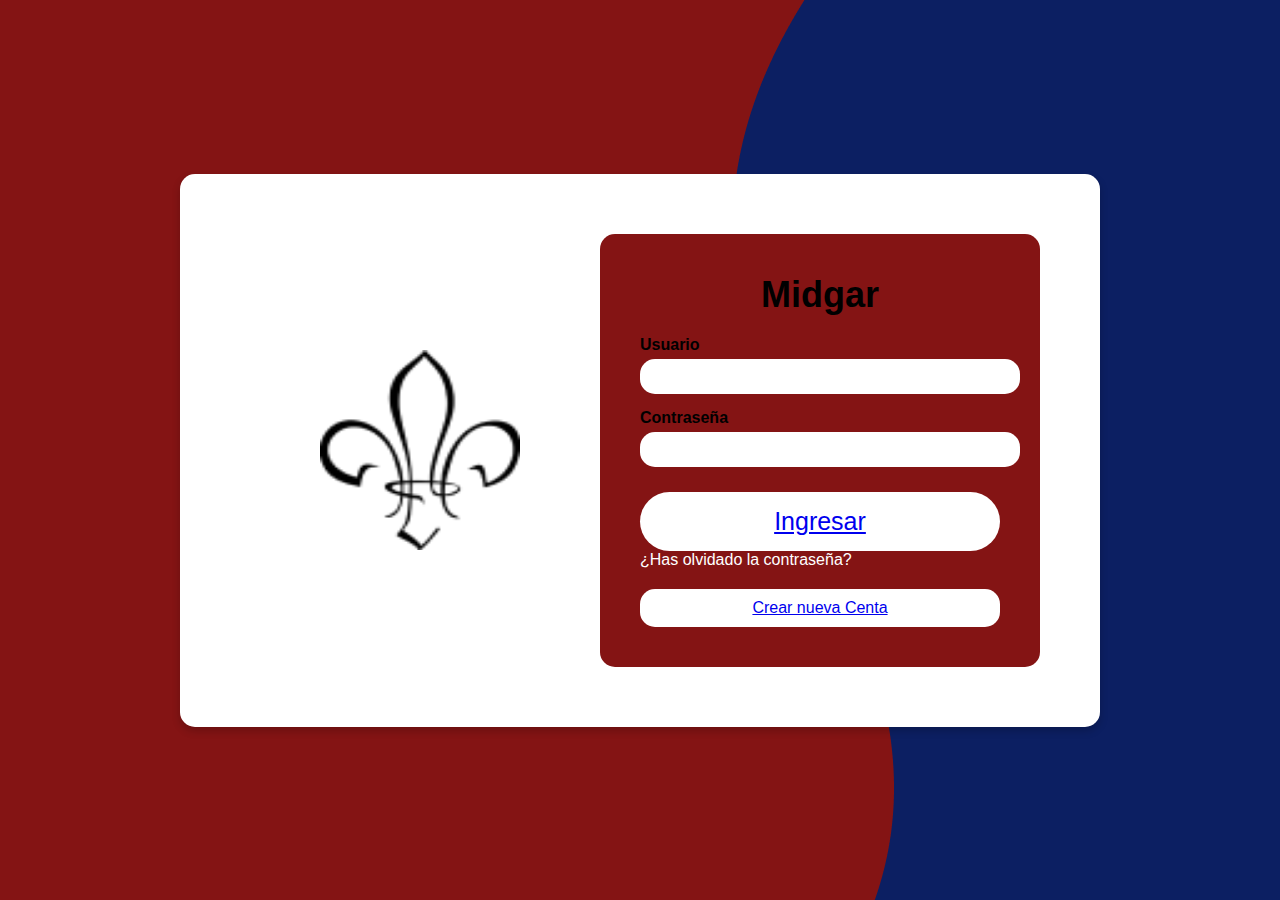
<file: index.html>
<!DOCTYPE html>
<html lang="es">
<head>
    <meta charset="UTF-8">
    <meta name="viewport" content="width=device-width, initial-scale=1.0">
    <title>Midgar - Iniciar Sesión</title>
    <link rel="stylesheet" href="/Style/inicioSecion.css">
</head>
<body>
    <div class="login-container">
        <div class="logo-container">
            <img src="/Imagenes/flor scout 1.png" alt="Scout Logo" class="logo">
        </div>
        
        <div class="login-form-container">
            <h1 class="form-title">Midgar</h1>
            <form>
                <div class="input-group">
                    <label for="username">Usuario</label>
                    <input type="text" id="username" name="username" required>
                </div>

                <div class="input-group">
                    <label for="password">Contraseña</label>
                    <input type="password" id="password" name="password" required>
                </div>

                <button   type="submit" class="login-button"><a href="/InicioAdm.html">Ingresar</a></button>
                <a href="./CambioContrasena.html" class="forgot-password">¿Has olvidado la contraseña?</a>
                <button  href="./Registro.html" class="create-account-button "><a href="./Registro.html">Crear nueva Centa</a></button>
            </form>
        </div>
    </div>
</body>
</html>
</file>
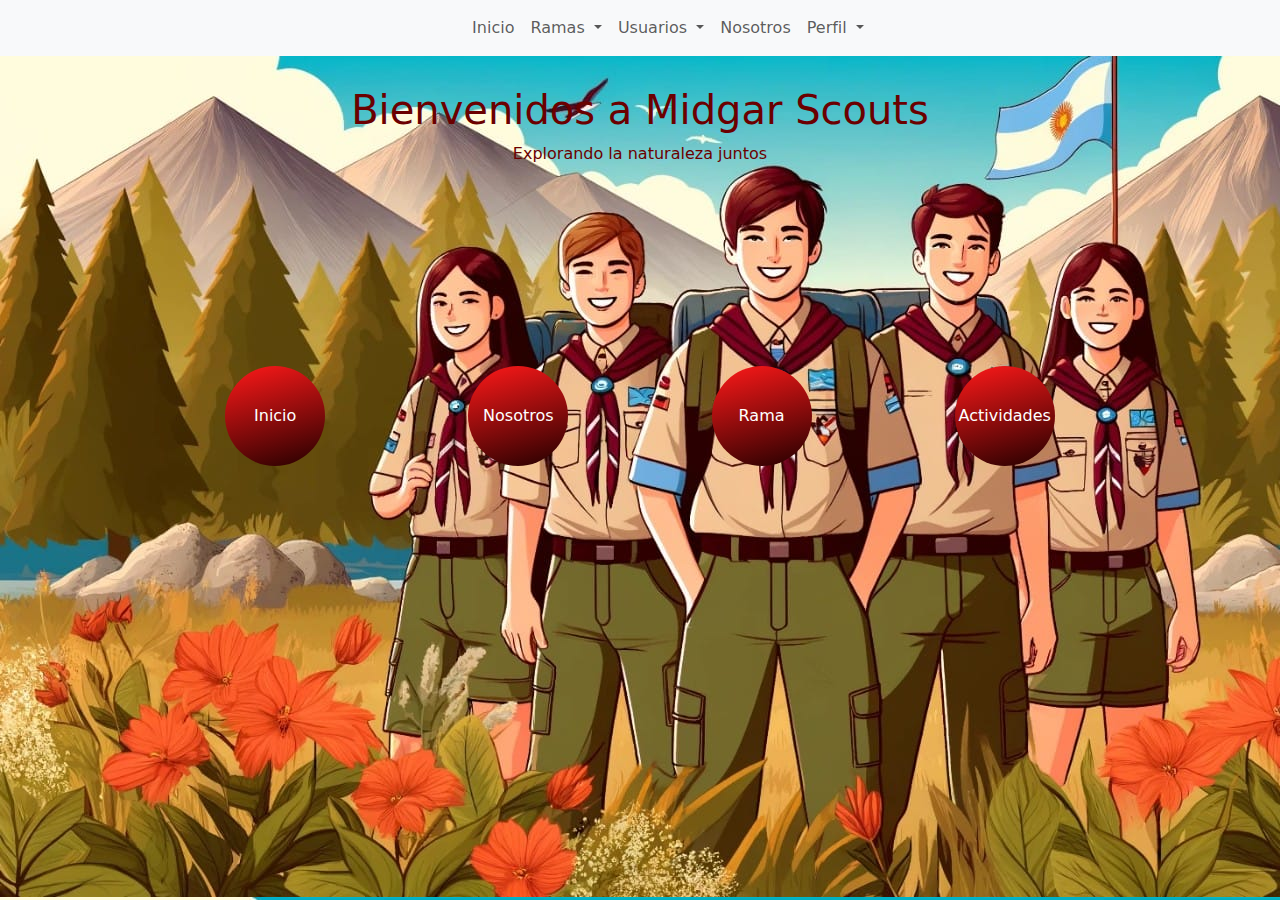
<file: 2.html>
<!DOCTYPE html>
<html lang="es">
<head>
    <meta charset="UTF-8">
    <meta name="viewport" content="width=device-width, initial-scale=1.0">
    <title>Midgar - Iniciar Sesión</title>
    <link rel="stylesheet" href="./Style/2.css">
    <link href="https://cdn.jsdelivr.net/npm/bootstrap@5.3.3/dist/css/bootstrap.min.css" rel="stylesheet" integrity="sha384-QWTKZyjpPEjISv5WaRU9OFeRpok6YctnYmDr5pNlyT2bRjXh0JMhjY6hW+ALEwIH" crossorigin="anonymous">
</head>
<body>


    <header>
        <nav class="navbar navbar-expand-lg navbar-light bg-light">
            <div class="container-fluid">
                <a class="navbar-brand" href=""></a>
                
                <button class="navbar-toggler" type="button" data-bs-toggle="collapse" data-bs-target="#navbarNavDropdown" aria-controls="navbarNavDropdown" aria-expanded="false" aria-label="Toggle navigation">
                    <span class="navbar-toggler-icon"></span>
                </button>
                <div class="collapse navbar-collapse justify-content-center" id="navbarNavDropdown">
                    <ul class="navbar-nav">
                        <li class="nav-item">
                            <a class="nav-link" href="#Inicio">Inicio</a>
                        </li>
                        <li class="nav-item dropdown">
                            <a class="nav-link dropdown-toggle" href="#" id="navbarDropdownRamas" role="button" data-bs-toggle="dropdown" aria-expanded="false">
                                Ramas
                            </a>
                            <ul class="dropdown-menu" aria-labelledby="navbarDropdownRamas">
                                <li><a class="dropdown-item" href="#">Manada</a></li>
                                <li><a class="dropdown-item" href="#">Unidad</a></li>
                                <li><a class="dropdown-item" href="#">Caminantes</a></li>
                                <li><a class="dropdown-item" href="#">Rovers</a></li>
                            </ul>
                        </li>
                        <li class="nav-item dropdown">
                            <a class="nav-link dropdown-toggle" href="#" id="navbarDropdownUsuarios" role="button" data-bs-toggle="dropdown" aria-expanded="false">
                                Usuarios
                            </a>
                            <ul class="dropdown-menu" aria-labelledby="navbarDropdownUsuarios">
                                <li><a class="dropdown-item" href="#">Ingresar</a></li>
                                <li><a class="dropdown-item" href="#">Buscar</a></li>
                                <li><a class="dropdown-item" href="#">Actualizar</a></li>
                                
                            </ul>
                        </li>
                        <li class="nav-item">
                            <a class="nav-link" href="#Documentacion">Nosotros</a>
                        </li>
                        <li class="nav-item dropdown">
                            <a class="nav-link dropdown-toggle" href="#" id="navbarDropdownPerfilLink" role="button" data-bs-toggle="dropdown" aria-expanded="false">
                                Perfil
                            </a>
                            <ul class="dropdown-menu" aria-labelledby="navbarDropdownPerfilLink">
                                <li><a class="dropdown-item" href="#">Mi Perfil</a></li>
                                <li><a class="dropdown-item" href="#">Documentos</a></li>
                                <li><a class="dropdown-item" href="#">Pagos</a></li>
                                <li><a class="dropdown-item" href="#">Aspecto</a></li>
                            </ul>
                        </li>
                    </ul>
                </div>
                <img src="./Imagenes/flor scout 1.png" alt="Logo" class="logo">
            </div>
        </nav>
    </header>
    
    <div class="content">
        <h1>Bienvenidos a Midgar Scouts</h1>
        <p>Explorando la naturaleza juntos</p>

        <div class="container">
            <div class="button">Inicio</div>
            <div class="button">Nosotros</div>
            <div class="button">Rama</div>
            <div class="button">Actividades</div>
        </div>
    </div>

    <script src="https://cdn.jsdelivr.net/npm/bootstrap@5.3.3/dist/js/bootstrap.bundle.min.js" integrity="sha384-YvpcrYf0tY3lHB60NNkmXc5s9fDVZLESaAA55NDzOxhy9GkcIdslK1eN7N6jIeHz" crossorigin="anonymous"></script>
</body>
</html>
</file>
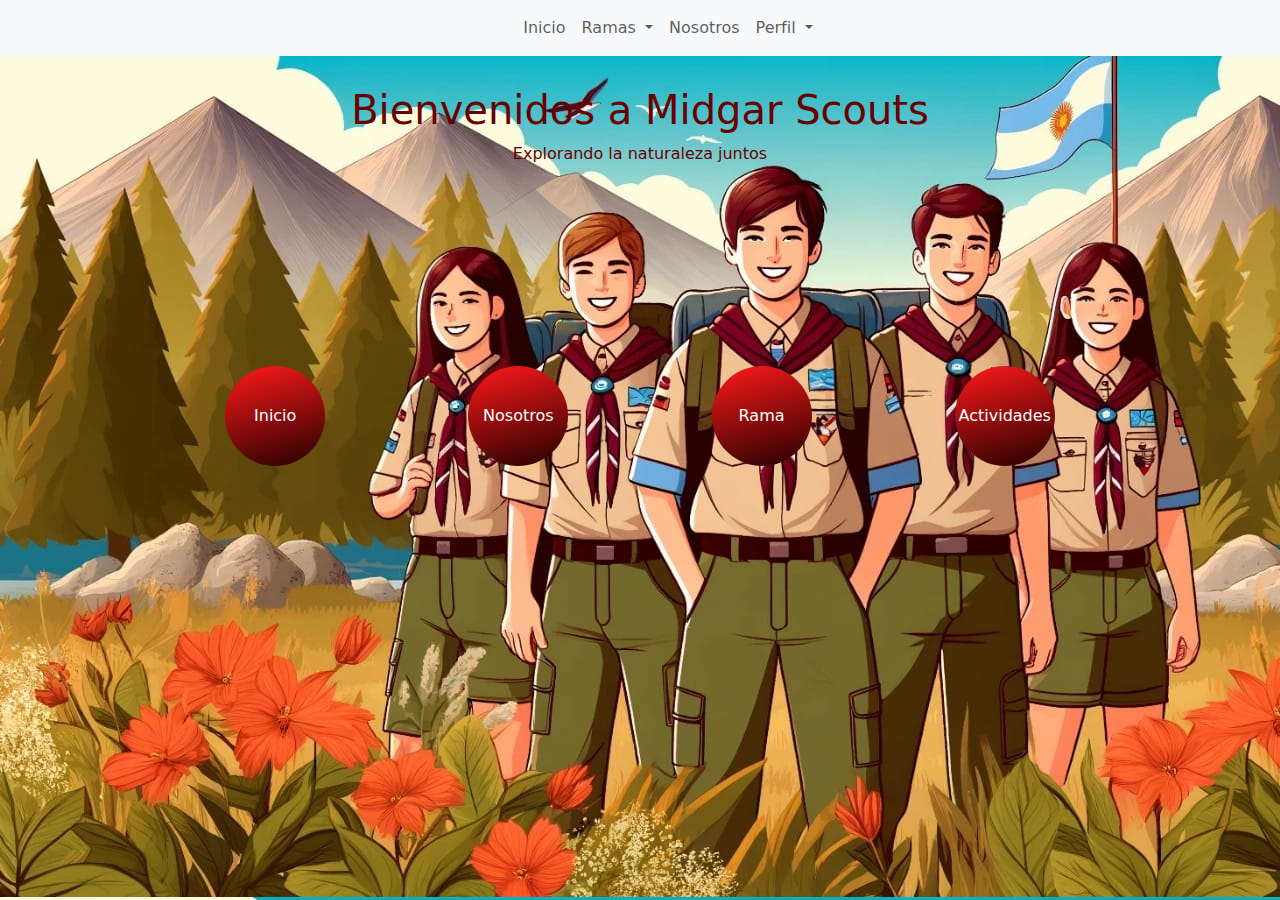
<file: 3.html>
<!DOCTYPE html>
<html lang="es">
<head>
    <meta charset="UTF-8">
    <meta name="viewport" content="width=device-width, initial-scale=1.0">
    <title>Midgar - Iniciar Sesión</title>
    <link rel="stylesheet" href="/Style/3.css">
    <link href="https://cdn.jsdelivr.net/npm/bootstrap@5.3.3/dist/css/bootstrap.min.css" rel="stylesheet" integrity="sha384-QWTKZyjpPEjISv5WaRU9OFeRpok6YctnYmDr5pNlyT2bRjXh0JMhjY6hW+ALEwIH" crossorigin="anonymous">
</head>
<body>


    <header>
        <nav class="navbar navbar-expand-lg navbar-light bg-light">
            <div class="container-fluid">
                <a class="navbar-brand" href=""></a>
                
                <button class="navbar-toggler" type="button" data-bs-toggle="collapse" data-bs-target="#navbarNavDropdown" aria-controls="navbarNavDropdown" aria-expanded="false" aria-label="Toggle navigation">
                    <span class="navbar-toggler-icon"></span>
                </button>
                <div class="collapse navbar-collapse justify-content-center" id="navbarNavDropdown">
                    <ul class="navbar-nav">
                        <li class="nav-item">
                            <a class="nav-link" href="#Inicio">Inicio</a>
                        </li>
                        <li class="nav-item dropdown">
                            <a class="nav-link dropdown-toggle" href="#" id="navbarDropdownRamas" role="button" data-bs-toggle="dropdown" aria-expanded="false">
                                Ramas
                            </a>
                            <ul class="dropdown-menu" aria-labelledby="navbarDropdownRamas">
                                <li><a class="dropdown-item" href="#">Manada</a></li>
                                <li><a class="dropdown-item" href="#">Unidad</a></li>
                                <li><a class="dropdown-item" href="#">Caminantes</a></li>
                                <li><a class="dropdown-item" href="#">Rovers</a></li>
                            </ul>
                        </li>
                        
                        <li class="nav-item">
                            <a class="nav-link" href="#Documentacion">Nosotros</a>
                        </li>
                        <li class="nav-item dropdown">
                            <a class="nav-link dropdown-toggle" href="#" id="navbarDropdownPerfilLink" role="button" data-bs-toggle="dropdown" aria-expanded="false">
                                Perfil
                            </a>
                            <ul class="dropdown-menu" aria-labelledby="navbarDropdownPerfilLink">
                                <li><a class="dropdown-item" href="#">Mi Perfil</a></li>
                                <li><a class="dropdown-item" href="#">Documentos</a></li>
                                <li><a class="dropdown-item" href="#">Pagos</a></li>
                                <li><a class="dropdown-item" href="#">Aspecto</a></li>
                            </ul>
                        </li>
                    </ul>
                </div>
                <img src="./Imagenes/flor scout 1.png" alt="Logo" class="logo">
            </div>
        </nav>
    </header>
    
    <div class="content">
        <h1>Bienvenidos a Midgar Scouts</h1>
        <p>Explorando la naturaleza juntos</p>

        <div class="container">
            <div class="button">Inicio</div>
            <div class="button">Nosotros</div>
            <div class="button">Rama</div>
            <div class="button">Actividades</div>
        </div>
    </div>

    <script src="https://cdn.jsdelivr.net/npm/bootstrap@5.3.3/dist/js/bootstrap.bundle.min.js" integrity="sha384-YvpcrYf0tY3lHB60NNkmXc5s9fDVZLESaAA55NDzOxhy9GkcIdslK1eN7N6jIeHz" crossorigin="anonymous"></script>
</body>
</html>
</file>
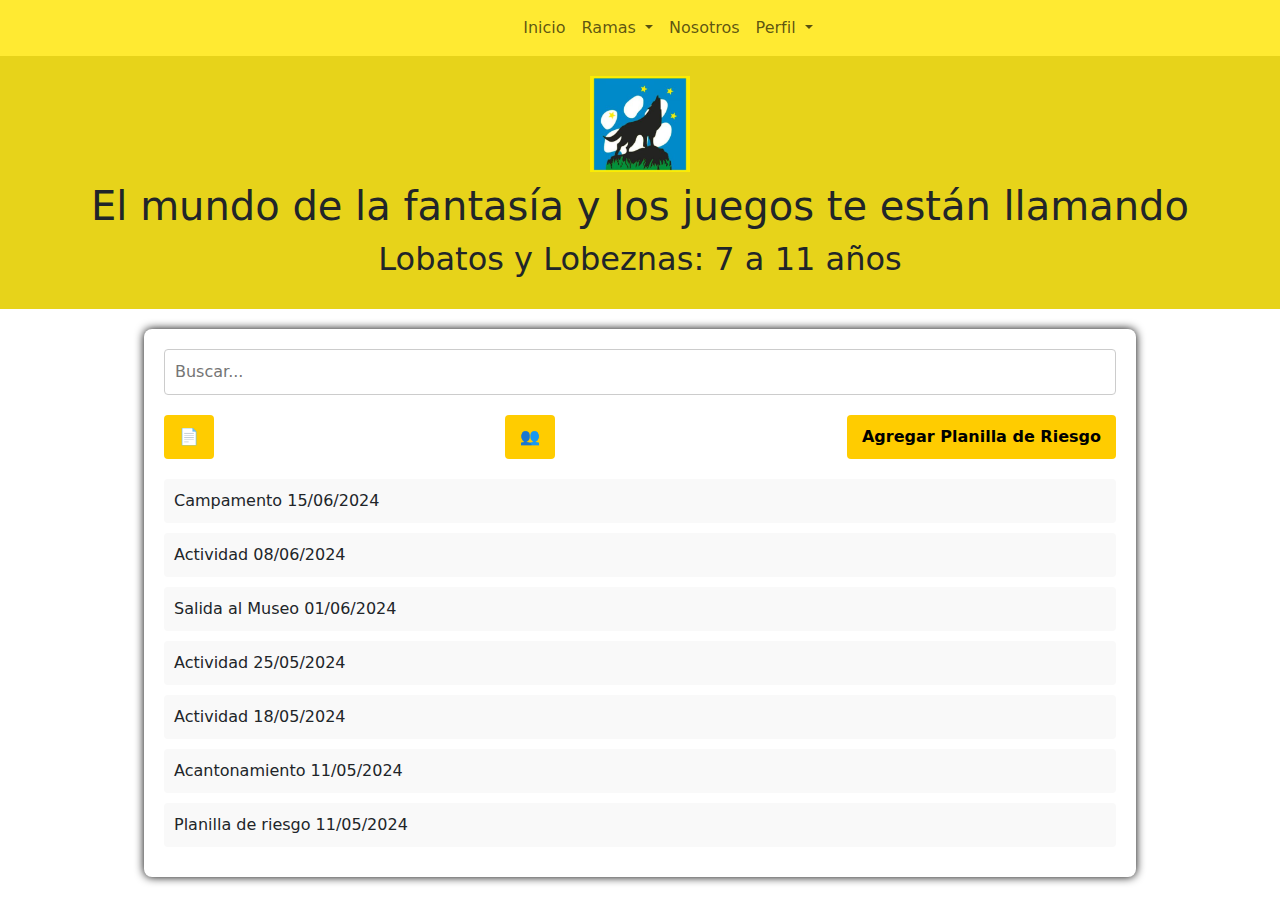
<file: borrador.html>
<!DOCTYPE html>
<html lang="es">
<head>
    <meta charset="UTF-8">
    <meta name="viewport" content="width=device-width, initial-scale=1.0">
    <title>Rama Lobatos y Lobeznas</title>
    <link rel="stylesheet" href="/borrador.css">
    <link href="https://cdn.jsdelivr.net/npm/bootstrap@5.3.3/dist/css/bootstrap.min.css" rel="stylesheet" integrity="sha384-QWTKZyjpPEjISv5WaRU9OFeRpok6YctnYmDr5pNlyT2bRjXh0JMhjY6hW+ALEwIH" crossorigin="anonymous">
</head>

<body>

    
    <header>
        <nav class="navbar navbar-expand-lg ">
            <div class="container-fluid">
                <a class="navbar-brand" href=""></a>
                
                <button class="navbar-toggler" type="button" data-bs-toggle="collapse" data-bs-target="#navbarNavDropdown" aria-controls="navbarNavDropdown" aria-expanded="false" aria-label="Toggle navigation">
                    <span class="navbar-toggler-icon"></span>
                </button>
                <div class="collapse navbar-collapse justify-content-center" id="navbarNavDropdown">
                    <ul class="navbar-nav">
                        <li class="nav-item">
                            <a class="nav-link" href="./InicioAdm.html">Inicio</a>
                        </li>
                        <li class="nav-item dropdown">
                            <a class="nav-link dropdown-toggle" href="#" id="navbarDropdownRamas" role="button" data-bs-toggle="dropdown" aria-expanded="false">
                                Ramas
                            </a>
                            <ul class="dropdown-menu" aria-labelledby="navbarDropdownRamas">
                                <li><a class="dropdown-item" href="#">Manada</a></li>
                                <li><a class="dropdown-item" href="#">Unidad</a></li>
                                <li><a class="dropdown-item" href="#">Caminantes</a></li>
                                <li><a class="dropdown-item" href="#">Rovers</a></li>
                            </ul>
                        </li>
                       
                        <li class="nav-item">
                            <a class="nav-link" href="#Documentacion">Nosotros</a>
                        </li>
                        <li class="nav-item dropdown">
                            <a class="nav-link dropdown-toggle" href="#" id="navbarDropdownPerfilLink" role="button" data-bs-toggle="dropdown" aria-expanded="false">
                                Perfil
                            </a>
                            <ul class="dropdown-menu" aria-labelledby="navbarDropdownPerfilLink">
                                <li><a class="dropdown-item" href="#">Mi Perfil</a></li>
                                <li><a class="dropdown-item" href="#">Documentos</a></li>
                                <li><a class="dropdown-item" href="#">Pagos</a></li>
                                <li><a class="dropdown-item" href="#">Aspecto</a></li>
                            </ul>
                        </li>
                    </ul>
                </div>
                <img src="./Imagenes/flor scout 1.png" alt="Logo" class="logo">
            </div>
        </nav>
    </header>



    <main>
        <section class="banner">
            <img src="/Imagenes/Manada.png" alt="Logo Lobatos y Lobeznas">
            <h1>El mundo de la fantasía y los juegos te están llamando</h1>
            <h2>Lobatos y Lobeznas: 7 a 11 años</h2>
        </section>
        <section class="content">
            <div class="activities">
                <input type="text" placeholder="Buscar...">
                <div class="buttons">
                    <button>📄</button>
                    <button>👥</button>
                    <button>Agregar Planilla de Riesgo</button>
                </div>
                <ul>
                    <li>Campamento 15/06/2024</li>
                    <li>Actividad 08/06/2024</li>
                    <li>Salida al Museo 01/06/2024</li>
                    <li>Actividad 25/05/2024</li>
                    <li>Actividad 18/05/2024</li>
                    <li>Acantonamiento 11/05/2024</li>
                    <li>Planilla de riesgo 11/05/2024</li>
                </ul>
            </div>
            
        </section>
    </main>
</body>
</html>
</file>
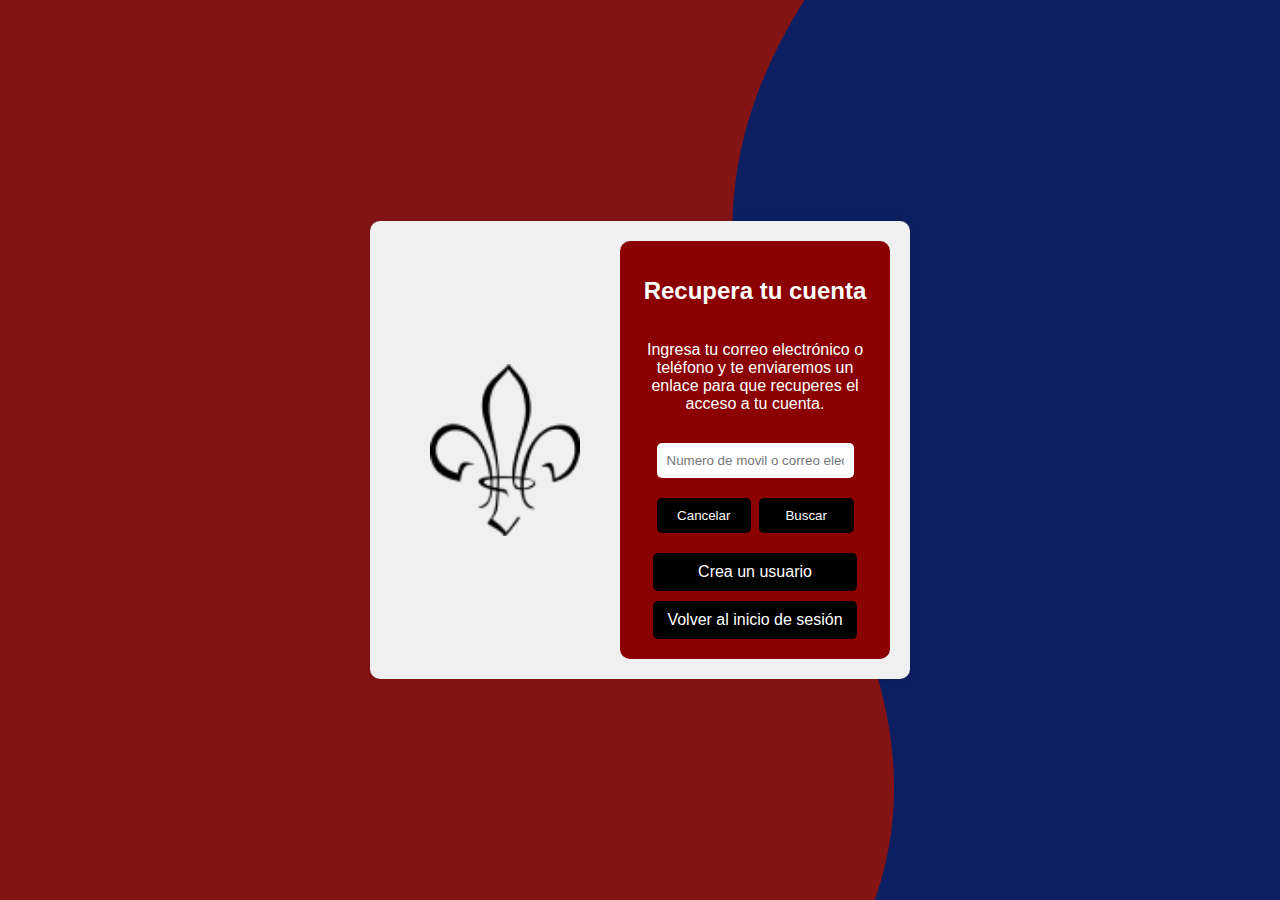
<file: CambioContrasena.html>
<!DOCTYPE html>
<html lang="es">
<head>
    <meta charset="UTF-8">
    <meta name="viewport" content="width=device-width, initial-scale=1.0">
    <title>Recupera tu cuenta</title>
    <link rel="stylesheet" href="/Style/CambioContrasena.css">
</head>
<body>
    <div class="container">
        <div class="logo-container">
            <img src="/Imagenes/flor scout 1.png" alt="Logo Scout" class="logo">
        </div>
        <div class="form-container">
            <h1>Recupera tu cuenta</h1>
            <p>Ingresa tu correo electrónico o teléfono y te enviaremos un enlace para que recuperes el acceso a tu cuenta.</p>
            <form>
                <input type="text" placeholder="Numero de movil o correo electrónico" required>
                <div class="button-group">
                    <button type="button" class="cancel-button">Cancelar</button>
                    <button type="submit" class="search-button">Buscar</button>
                </div>
            </form>
            <a href="./Registro.html" class="create-user-link">Crea un usuario</a>
            <a href="./index.html" class="back-link">Volver al inicio de sesión</a>
        </div>
    </div>
</body>
</html>
</file>
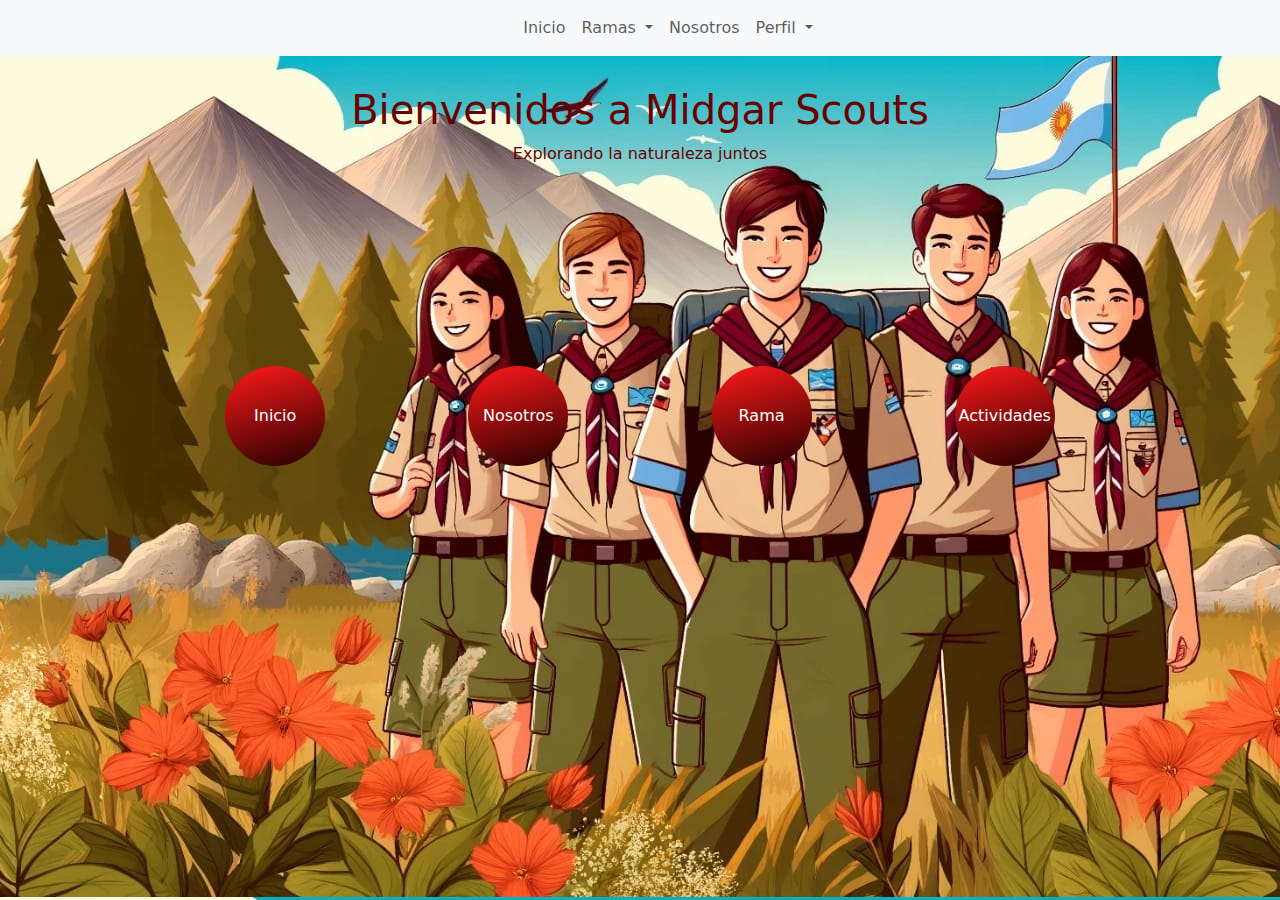
<file: InicioAdm.html>
<!DOCTYPE html>
<html lang="es">
<head>
    <meta charset="UTF-8">
    <meta name="viewport" content="width=device-width, initial-scale=1.0">
    <title>Midgar - Iniciar Sesión</title>
    <link rel="stylesheet" href="./Admin/InicioAdm.css">
    <link href="https://cdn.jsdelivr.net/npm/bootstrap@5.3.3/dist/css/bootstrap.min.css" rel="stylesheet" integrity="sha384-QWTKZyjpPEjISv5WaRU9OFeRpok6YctnYmDr5pNlyT2bRjXh0JMhjY6hW+ALEwIH" crossorigin="anonymous">
</head>
<body>


    <header>
        <nav class="navbar navbar-expand-lg navbar-light bg-light">
            <div class="container-fluid">
                <a class="navbar-brand" href=""></a>
                
                <button class="navbar-toggler" type="button" data-bs-toggle="collapse" data-bs-target="#navbarNavDropdown" aria-controls="navbarNavDropdown" aria-expanded="false" aria-label="Toggle navigation">
                    <span class="navbar-toggler-icon"></span>
                </button>
                <div class="collapse navbar-collapse justify-content-center" id="navbarNavDropdown">
                    <ul class="navbar-nav">
                        <li class="nav-item">
                            <a class="nav-link" href="/InicioAdm.html">Inicio</a>
                        </li>
                        <li class="nav-item dropdown">
                            <a class="nav-link dropdown-toggle" href="#" id="navbarDropdownRamas" role="button" data-bs-toggle="dropdown" aria-expanded="false">
                                Ramas
                            </a>
                            <ul class="dropdown-menu" aria-labelledby="navbarDropdownRamas">
                                <li><a class="dropdown-item" href="./Manada.html">Manada</a></li>
                                <li><a class="dropdown-item" href="#">Unidad</a></li>
                                <li><a class="dropdown-item" href="#">Caminantes</a></li>
                                <li><a class="dropdown-item" href="#">Rovers</a></li>
                            </ul>
                        </li>
                       
                        <li class="nav-item">
                            <a class="nav-link" href="#Documentacion">Nosotros</a>
                        </li>
                        <li class="nav-item dropdown">
                            <a class="nav-link dropdown-toggle" href="#" id="navbarDropdownPerfilLink" role="button" data-bs-toggle="dropdown" aria-expanded="false">
                                Perfil
                            </a>
                            <ul class="dropdown-menu" aria-labelledby="navbarDropdownPerfilLink">
                                <li><a class="dropdown-item" href="#">Mi Perfil</a></li>
                                <li><a class="dropdown-item" href="#">Documentos</a></li>
                                <li><a class="dropdown-item" href="#">Pagos</a></li>
                                <li><a class="dropdown-item" href="#">Aspecto</a></li>
                            </ul>
                        </li>
                    </ul>
                </div>
                <img src="./Imagenes/flor scout 1.png" alt="Logo" class="logo">
            </div>
        </nav>
    </header>
    
    <div class="content">
        <h1>Bienvenidos a Midgar Scouts</h1>
        <p>Explorando la naturaleza juntos</p>

        <div class="container">
            <div class="button">Inicio</div>
            <div class="button">Nosotros</div>
            <div class="button">Rama</div>
            <div class="button">Actividades</div>
        </div>
    </div>

    <script src="https://cdn.jsdelivr.net/npm/bootstrap@5.3.3/dist/js/bootstrap.bundle.min.js" integrity="sha384-YvpcrYf0tY3lHB60NNkmXc5s9fDVZLESaAA55NDzOxhy9GkcIdslK1eN7N6jIeHz" crossorigin="anonymous"></script>
</body>
</html>
</file>
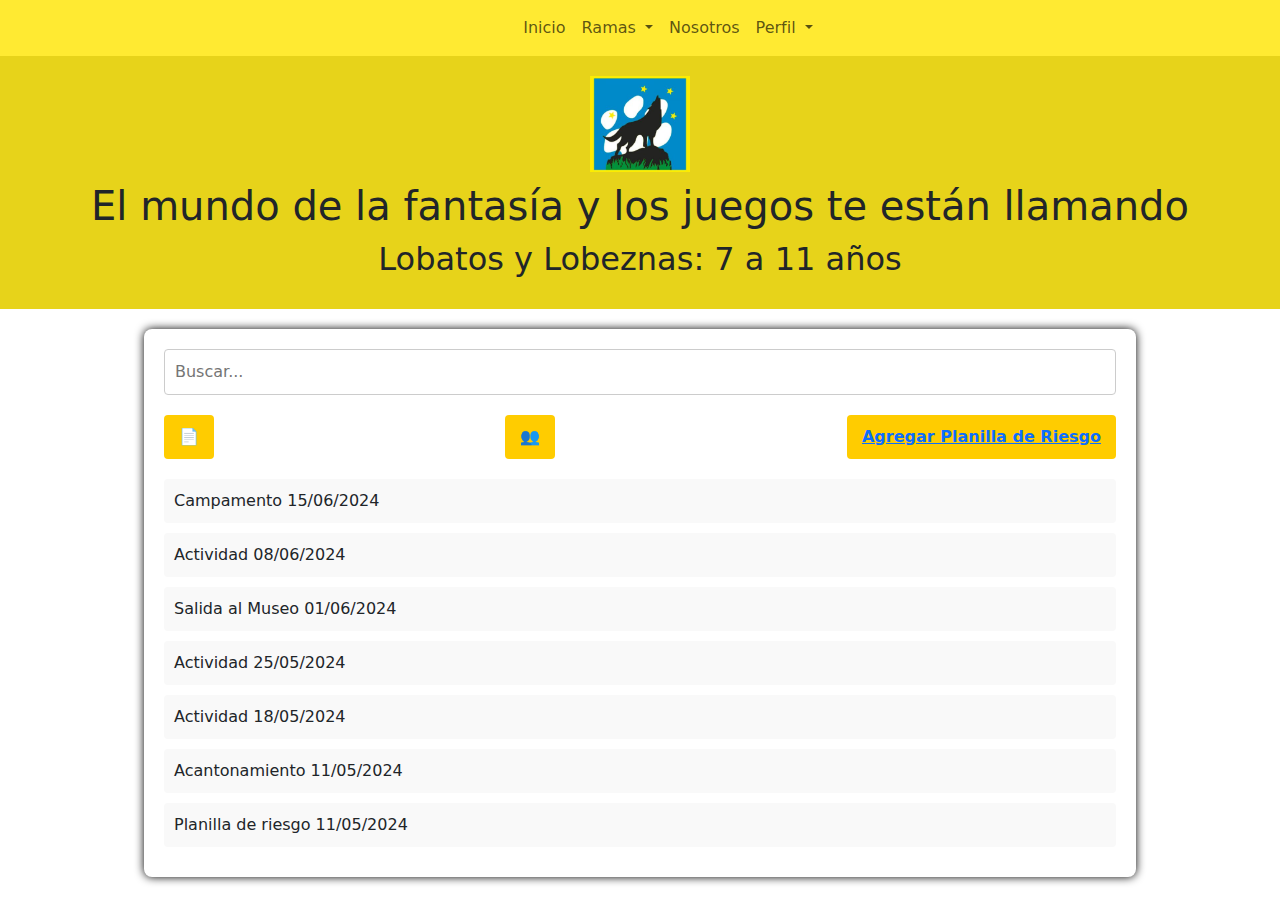
<file: Manada.html>
<!DOCTYPE html>
<html lang="es">
<head>
    <meta charset="UTF-8">
    <meta name="viewport" content="width=device-width, initial-scale=1.0">
    <title>Rama Lobatos y Lobeznas</title>
    <link rel="stylesheet" href="/Style/Manada.css">
    <link href="https://cdn.jsdelivr.net/npm/bootstrap@5.3.3/dist/css/bootstrap.min.css" rel="stylesheet" integrity="sha384-QWTKZyjpPEjISv5WaRU9OFeRpok6YctnYmDr5pNlyT2bRjXh0JMhjY6hW+ALEwIH" crossorigin="anonymous">
</head>

<body>

    
    <header>
        <nav class="navbar navbar-expand-lg ">
            <div class="container-fluid">
                <a class="navbar-brand" href=""></a>
                
                <button class="navbar-toggler" type="button" data-bs-toggle="collapse" data-bs-target="#navbarNavDropdown" aria-controls="navbarNavDropdown" aria-expanded="false" aria-label="Toggle navigation">
                    <span class="navbar-toggler-icon"></span>
                </button>
                <div class="collapse navbar-collapse justify-content-center" id="navbarNavDropdown">
                    <ul class="navbar-nav">
                        <li class="nav-item">
                            <a class="nav-link" href="./InicioAdm.html">Inicio</a>
                        </li>
                        <li class="nav-item dropdown">
                            <a class="nav-link dropdown-toggle" href="#" id="navbarDropdownRamas" role="button" data-bs-toggle="dropdown" aria-expanded="false">
                                Ramas
                            </a>
                            <ul class="dropdown-menu" aria-labelledby="navbarDropdownRamas">
                                <li><a class="dropdown-item" href="#">Manada</a></li>
                                <li><a class="dropdown-item" href="#">Unidad</a></li>
                                <li><a class="dropdown-item" href="#">Caminantes</a></li>
                                <li><a class="dropdown-item" href="#">Rovers</a></li>
                            </ul>
                        </li>
                       
                        <li class="nav-item">
                            <a class="nav-link" href="#Documentacion">Nosotros</a>
                        </li>
                        <li class="nav-item dropdown">
                            <a class="nav-link dropdown-toggle" href="#" id="navbarDropdownPerfilLink" role="button" data-bs-toggle="dropdown" aria-expanded="false">
                                Perfil
                            </a>
                            <ul class="dropdown-menu" aria-labelledby="navbarDropdownPerfilLink">
                                <li><a class="dropdown-item" href="#">Mi Perfil</a></li>
                                <li><a class="dropdown-item" href="#">Documentos</a></li>
                                <li><a class="dropdown-item" href="#">Pagos</a></li>
                                <li><a class="dropdown-item" href="#">Aspecto</a></li>
                            </ul>
                        </li>
                    </ul>
                </div>
                <img src="./Imagenes/flor scout 1.png" alt="Logo" class="logo">
            </div>
        </nav>
    </header>



    <main>
        <section class="banner">
            <img src="/Imagenes/Manada.png" alt="Logo Lobatos y Lobeznas">
            <h1>El mundo de la fantasía y los juegos te están llamando</h1>
            <h2>Lobatos y Lobeznas: 7 a 11 años</h2>
        </section>
        <section class="content">
            <div class="activities">
                <input type="text" placeholder="Buscar...">
                <div class="buttons">
                    <button>📄</button>
                    <button>👥</button>
                    <button><a href="/PlanillaDeRiesgo.html">Agregar Planilla de Riesgo</a></button>
                </div>
                <ul>
                    <li>Campamento 15/06/2024</li>
                    <li>Actividad 08/06/2024</li>
                    <li>Salida al Museo 01/06/2024</li>
                    <li>Actividad 25/05/2024</li>
                    <li>Actividad 18/05/2024</li>
                    <li>Acantonamiento 11/05/2024</li>
                    <li>Planilla de riesgo 11/05/2024</li>
                </ul>
            </div>
            
        </section>
    </main>
</body>
</html>
</file>
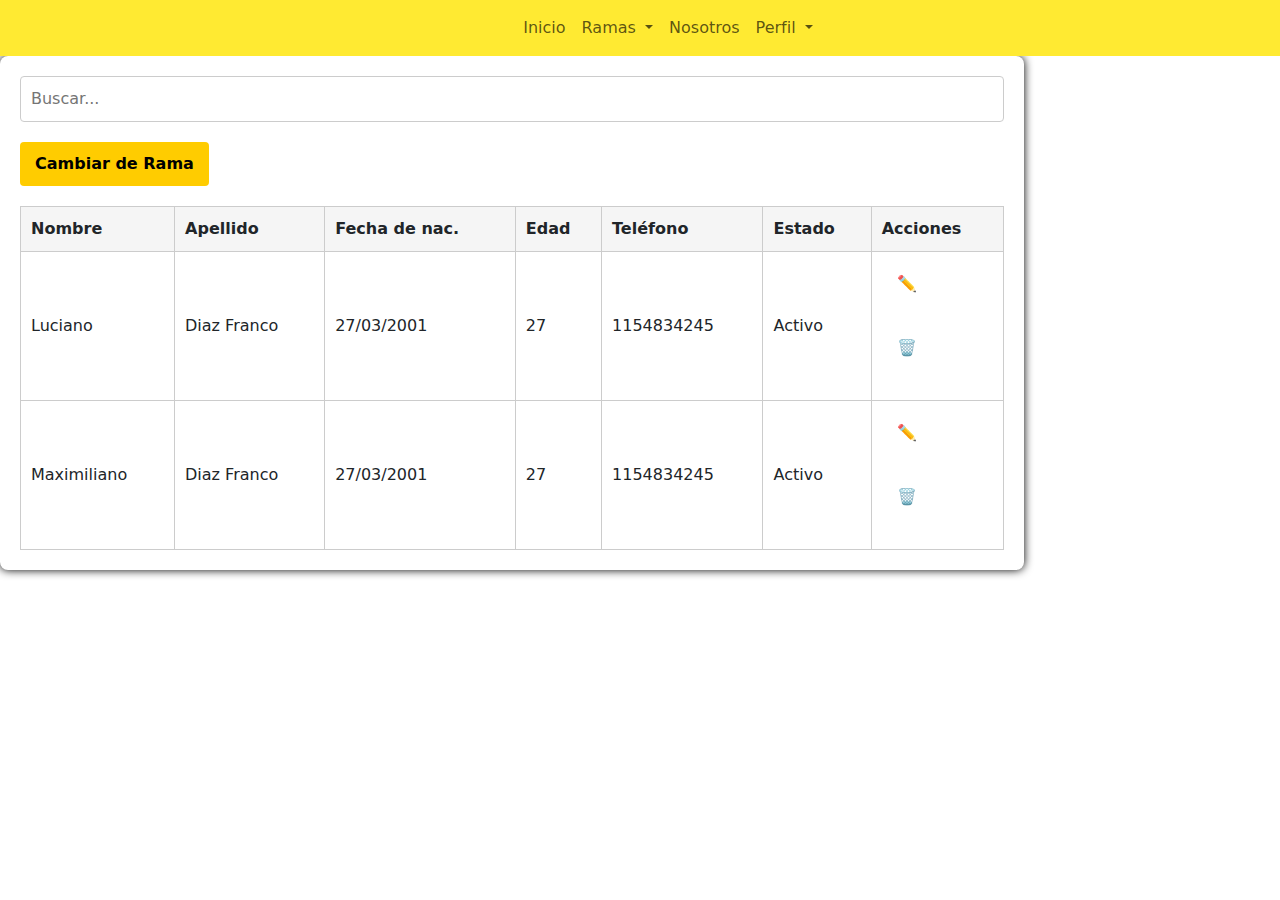
<file: PlanillaDeRiesgo.html>
<!DOCTYPE html>
<html lang="es">
<head>
    <meta charset="UTF-8">
    <meta name="viewport" content="width=device-width, initial-scale=1.0">
    <title>Rama Lobatos y Lobeznas</title>
    <link rel="stylesheet" href="/Style/PanillaDeRiesgo.css">
    <link href="https://cdn.jsdelivr.net/npm/bootstrap@5.3.3/dist/css/bootstrap.min.css" rel="stylesheet" integrity="sha384-QWTKZyjpPEjISv5WaRU9OFeRpok6YctnYmDr5pNlyT2bRjXh0JMhjY6hW+ALEwIH" crossorigin="anonymous">
</head>

<body>

    
    <header>
        <nav class="navbar navbar-expand-lg ">
            <div class="container-fluid">
                <a class="navbar-brand" href=""></a>
                
                <button class="navbar-toggler" type="button" data-bs-toggle="collapse" data-bs-target="#navbarNavDropdown" aria-controls="navbarNavDropdown" aria-expanded="false" aria-label="Toggle navigation">
                    <span class="navbar-toggler-icon"></span>
                </button>
                <div class="collapse navbar-collapse justify-content-center" id="navbarNavDropdown">
                    <ul class="navbar-nav">
                        <li class="nav-item">
                            <a class="nav-link" href="./InicioAdm.html">Inicio</a>
                        </li>
                        <li class="nav-item dropdown">
                            <a class="nav-link dropdown-toggle" href="#" id="navbarDropdownRamas" role="button" data-bs-toggle="dropdown" aria-expanded="false">
                                Ramas
                            </a>
                            <ul class="dropdown-menu" aria-labelledby="navbarDropdownRamas">
                                <li><a class="dropdown-item" href="#">Manada</a></li>
                                <li><a class="dropdown-item" href="#">Unidad</a></li>
                                <li><a class="dropdown-item" href="#">Caminantes</a></li>
                                <li><a class="dropdown-item" href="#">Rovers</a></li>
                            </ul>
                        </li>
                       
                        <li class="nav-item">
                            <a class="nav-link" href="#Documentacion">Nosotros</a>
                        </li>
                        <li class="nav-item dropdown">
                            <a class="nav-link dropdown-toggle" href="#" id="navbarDropdownPerfilLink" role="button" data-bs-toggle="dropdown" aria-expanded="false">
                                Perfil
                            </a>
                            <ul class="dropdown-menu" aria-labelledby="navbarDropdownPerfilLink">
                                <li><a class="dropdown-item" href="#">Mi Perfil</a></li>
                                <li><a class="dropdown-item" href="#">Documentos</a></li>
                                <li><a class="dropdown-item" href="#">Pagos</a></li>
                                <li><a class="dropdown-item" href="#">Aspecto</a></li>
                            </ul>
                        </li>
                    </ul>
                </div>
                <img src="./Imagenes/flor scout 1.png" alt="Logo" class="logo">
            </div>
        </nav>
    </header>



    <main>
        <div class="members">
            <input type="text" placeholder="Buscar...">
            <button>Cambiar de Rama</button>
            <table>
                <thead>
                    <tr>
                        <th>Nombre</th>
                        <th>Apellido</th>
                        <th>Fecha de nac.</th>
                        <th>Edad</th>
                        <th>Teléfono</th>
                        <th>Estado</th>
                        <th>Acciones</th>
                    </tr>
                </thead>
                <tbody>
                    <tr>
                        <td>Luciano</td>
                        <td>Diaz Franco</td>
                        <td>27/03/2001</td>
                        <td>27</td>
                        <td>1154834245</td>
                        <td>Activo</td>
                        <td><button>✏️</button> <button>🗑️</button></td>
                    </tr>
                    <tr>
                        <td>Maximiliano</td>
                        <td>Diaz Franco</td>
                        <td>27/03/2001</td>
                        <td>27</td>
                        <td>1154834245</td>
                        <td>Activo</td>
                        <td><button>✏️</button> <button>🗑️</button></td>
                    </tr>
                    <!-- Agrega más filas según sea necesario -->
                </tbody>
            </table>
        </div>
    </main>
</body>
</html>
</file>
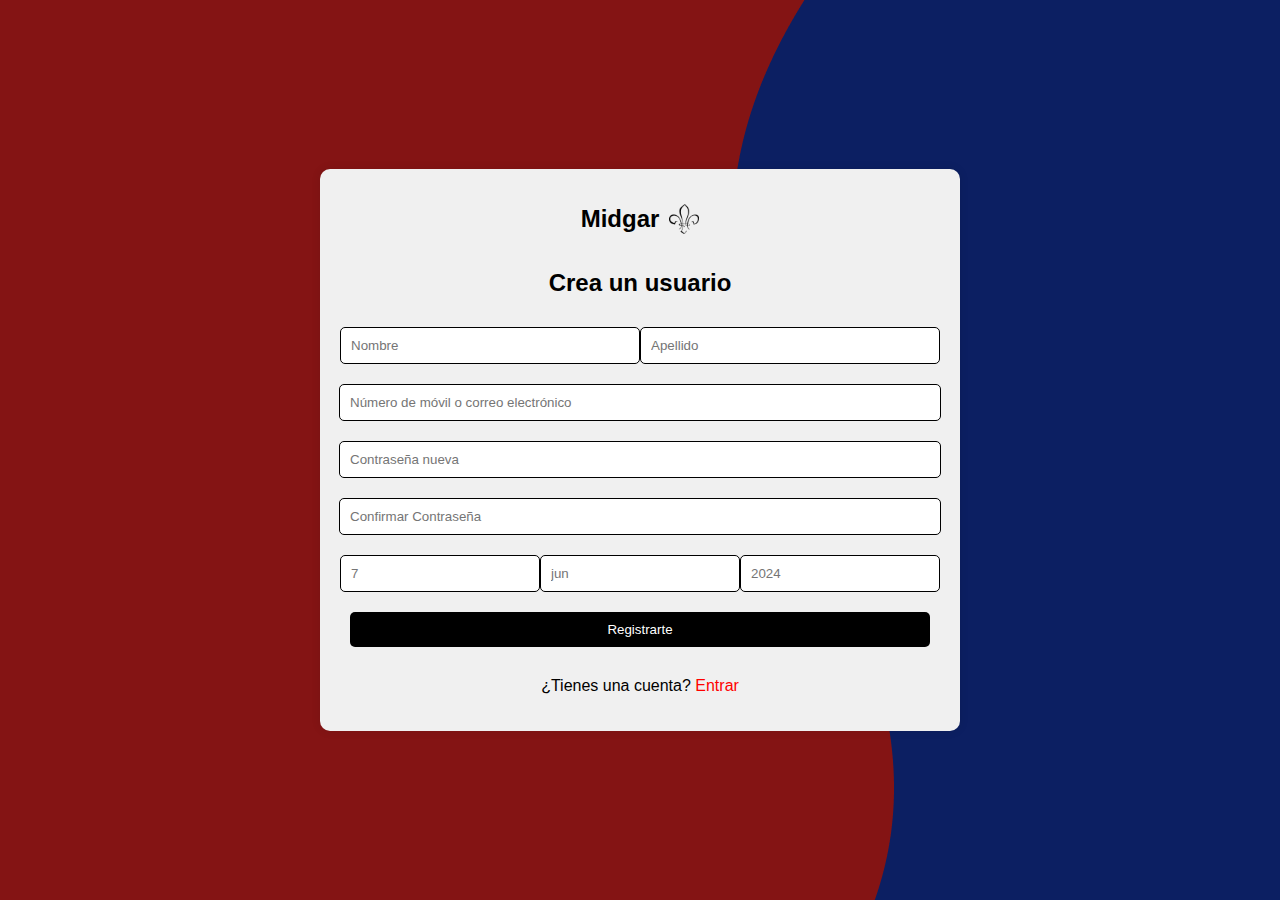
<file: Registro.html>
<!DOCTYPE html>
<html lang="es">
<head>
    <meta charset="UTF-8">
    <meta name="viewport" content="width=device-width, initial-scale=1.0">
    <title>Registro Midgar</title>
    <link rel="stylesheet" href="/Style/Registro.css">
</head>
<body>
    <div class="container">
        <div class="header">
            <h1>Midgar</h1>
            <img src="/Imagenes/flor scout 1.png" alt="Logo">
        </div>
        <h2>Crea un usuario</h2>
        <form>
            <div class="name-section">
                <input type="text" placeholder="Nombre" required>
                <input type="text" placeholder="Apellido" required>
            </div>
            <input type="text" placeholder="Número de móvil o correo electrónico" required>
            <input type="password" placeholder="Contraseña nueva" required>
            <input type="password" placeholder="Confirmar Contraseña" required>
            <div class="dob-section">
                <input type="number" placeholder="7" min="1" max="31" required>
                <input type="text" placeholder="jun" required>
                <input type="number" placeholder="2024" min="1900" required>
            </div>
            <button type="submit">Registrarte</button>
        </form>
        <p>¿Tienes una cuenta? <a href="./index.html">Entrar</a></p>
    </div>
</body>
</html>
</file>
<file: Style/inicioSecion.css>
body {
    margin: 0;
    font-family: Arial, sans-serif;
    display: flex;
    justify-content: center;
    align-items: center;
    height: 100vh;
    background-color: #f0f0f0;
    background-image:  url("/Imagenes/FondoAzulYRojo.png");
}

.login-container {
    display: flex;
    justify-content: space-between;
    align-items: center;
    background-color: #fff;
    border-radius: 15px;
    padding: 60px; /* 20px*/
    box-shadow: 0 4px 8px rgba(0, 0, 0, 0.2);
    width: 800px;
    max-width: 90%;
}

.logo-container {
    flex: 1;
    display: flex;
    justify-content: center;
    align-items: center;
}

.logo {
    max-width: 100%;
    height:200px;
    width:200px ;
    
}

.login-form-container {
    flex: 1;
    padding: 40px; /*20px*/
    background: #841414;
    border-radius: 15px;
    color: rgb(0, 0, 0);
    display: flex;
    flex-direction: column;
    align-items: center;
}

.form-title {
    margin: 0;
    margin-bottom: 20px;
    font-size: 36px;
    font-weight: bold;
}

.input-group {
    margin-bottom: 15px;
    width: 100%;
}

.input-group label {
    display: block;
    margin-bottom: 5px;
    font-weight: bold;
}

.input-group input {
    width: 100%;
    padding: 10px;
    border: none;
    border-radius: 15px;
}

.login-button {
    width: 100%;
    padding: 15px;
    background-color: #ffffff;
    border: none;
    border-radius: 50px;
    font-size: 25px;
    cursor: pointer;
    margin-top: 10px;
   
   
    
}

.forgot-password {
    margin-top: 10px;
    color: #ffffff;
    text-decoration: none;
    
}

.create-account-button {
    width: 100%;
    padding: 10px;
    background-color: #ffffff;
    border: none;
    border-radius: 15px;
    font-size: 16px;
    cursor: pointer;
    margin-top: 20px;
}
</file>
<file: Style/2.css>
body {
    font-family: Arial, sans-serif;
    margin: 0;
    padding: 0;
    background-color: #f0f0f0;
    background-image:  url("/Imagenes/scoutfondo.jpg");
}

header {
    background: linear-gradient(#aeaeae);
    /*padding: 20px;*/
    text-align: center;
    color: white;
}
header h1 {
    margin: 0;
}
header nav {
    display: flex;
    justify-content: center;
    background-color: #aeaeae;
}
nav a {
    padding: 14px 20px;
    display: block;
    color: white;
    text-align: center;
    text-decoration: none;
}
nav a:hover {
    background-color: #aeaeae;
}
.content {
    
    text-align: center;
    padding: 30px 20px;
    /*background-image: url("./Imagenes/scoutfondo.jpg");*/
    background-size: cover;
    background-position: center;
    color: rgb(107, 0, 0);
    
    
}
.container {
    display: flex;
    justify-content: space-evenly; /* Distribuye los elementos con espacio entre ellos */
    margin-top: 200px;
}
.buttons {
    display: flex;
    justify-content: center;
    gap: 20px;
    margin-top: 20px;
}
.button {
    background: rgb(36,0,0);
    background: linear-gradient(344deg, rgba(36,0,0,1) 0%, rgba(255,25,25,1) 100%, rgba(0,212,255,1) 100%);
    border: none;
    border-radius: 50%;
    width: 100px;
    height: 100px;
    display: flex;
    justify-content: center;
    align-items: center;
    color: white;
    font-size: 16px;
    cursor: pointer;
}

.logo {
    position:absolute;
    top: 0px; /* Ajusta este valor según sea necesario */
    right: 1300px; /* Ajusta este valor según sea necesario */
    width: 40px; /* Ajusta el tamaño de la imagen según sea necesario */
}
</file>
<file: Style/3.css>
body {
    font-family: Arial, sans-serif;
    margin: 0;
    padding: 0;
    background-color: #f0f0f0;
    background-image:  url("/Imagenes/scoutfondo.jpg");
}

header {
    background: linear-gradient(#aeaeae);
    /*padding: 20px;*/
    text-align: center;
    color: white;
}
header h1 {
    margin: 0;
}
header nav {
    display: flex;
    justify-content: center;
    background-color: #aeaeae;
}
nav a {
    padding: 14px 20px;
    display: block;
    color: white;
    text-align: center;
    text-decoration: none;
}
nav a:hover {
    background-color: #aeaeae;
}
.content {
    
    text-align: center;
    padding: 30px 20px;
    /*background-image: url("./Imagenes/scoutfondo.jpg");*/
    background-size: cover;
    background-position: center;
    color: rgb(107, 0, 0);
    
    
}
.container {
    display: flex;
    justify-content: space-evenly; /* Distribuye los elementos con espacio entre ellos */
    margin-top: 200px;
}
.buttons {
    display: flex;
    justify-content: center;
    gap: 20px;
    margin-top: 20px;
}
.button {
    background: rgb(36,0,0);
    background: linear-gradient(344deg, rgba(36,0,0,1) 0%, rgba(255,25,25,1) 100%, rgba(0,212,255,1) 100%);
    border: none;
    border-radius: 50%;
    width: 100px;
    height: 100px;
    display: flex;
    justify-content: center;
    align-items: center;
    color: white;
    font-size: 16px;
    cursor: pointer;
}

.logo {
    position:absolute;
    top: 0px; /* Ajusta este valor según sea necesario */
    right: 1300px; /* Ajusta este valor según sea necesario */
    width: 40px; /* Ajusta el tamaño de la imagen según sea necesario */
}
</file>
<file: borrador.css>
/* styles.css */

body {
    font-family: Arial, sans-serif;
    margin: 0;
    padding: 0;
    background-color: #f5f5f5;
}

header {
    background: linear-gradient(#FFEA32);
    /*padding: 5px;*/
    text-align: center;
    color: #FFEA32;
}
header h1 {
    margin: 0;
}
header nav {
    display: flex;
    justify-content:center;
    background-color: #FFEA32;
}
nav a {
    padding: 14px 20px;
    display: block;
    color: rgb(0, 0, 0);
    text-align: center;
    text-decoration: none;
}
nav a:hover {
    background-color: #aeaeae;
}

.banner {
    text-align: center;
    padding: 20px;
    background-color: #e7d31a;
}

.banner img {
    max-width: 100px;
    display: block;
    margin: 0 auto;
}

.banner h1, .banner h2 {
    margin: 10px 0;
}

.content {
    display: flex;
    justify-content: space-around;
    padding: 20px;
}

.activities{
    background-color: white;
    padding: 20px;
    border-radius: 8px;
    box-shadow: 0 0 10px rgba(0, 0, 0, 3);
    width: 80%;
}

.activities input, .members input {
    width: 100%;
    padding: 10px;
    margin-bottom: 20px;
    border: 1px solid #ccc;
    border-radius: 4px;
}

.activities .buttons, .members button {
    display: flex;
    justify-content: space-between;
    margin-bottom: 20px;
}

.activities .buttons button, .members button {
    padding: 10px 15px;
    border: none;
    background-color: #ffcc00;
    border-radius: 4px;
    cursor: pointer;
    font-weight: bold;
}

.activities ul {
    list-style: none;
    padding: 0;
    margin: 0;
}

.activities ul li {
    background-color: #f9f9f9;
    padding: 10px;
    margin-bottom: 10px;
    border-radius: 4px;
}

.logo {
    position:absolute;
    top: 0px; 
    right: 1300px; 
    width: 40px; 
}
</file>
<file: Style/CambioContrasena.css>
body {
    font-family: Arial, sans-serif;
    
    margin: 0;
    padding: 0;
    display: flex;
    justify-content: center;
    align-items: center;
    height: 100vh;
    background-image:  url("/Imagenes/FondoAzulYRojo.png");
}

.container {
    background-color: #f0f0f0;
    padding: 20px;
    border-radius: 10px;
    width: 500px;
    box-shadow: 0 0 10px rgba(0, 0, 0, 0.1);
    display: flex;
    justify-content: space-between;
}

.logo-container {
    display: flex;
    justify-content: center;
    align-items: center;
    flex: 1;
}

.logo {
    width: 150px;
    height: auto;
}

.form-container {
    background-color: #8B0000; 
    padding: 20px;
    border-radius: 10px;
    flex: 1;
    color: white;
    display: flex;
    flex-direction: column;
    justify-content: center;
    align-items: center;
    text-align: center;
}

h1 {
    margin-bottom: 20px;
    font-size: 24px;
}

p {
    margin-bottom: 20px;
}

form {
    display: flex;
    flex-direction: column;
    align-items: center;
}

form input {
    width: calc(100% - 20px);
    margin: 10px 0;
    padding: 10px;
    border-radius: 5px;
    border: none;
    color: #333;
}

.button-group {
    display: flex;
    justify-content: space-between;
    width: 100%;
}

button {
    width: 48%;
    margin: 10px 0;
    padding: 10px;
    border-radius: 5px;
    border: none;
    cursor: pointer;
}

.cancel-button {
    background-color: rgb(0, 0, 0);
    color: rgb(255, 250, 250);
}

.cancel-button:hover {
    background-color: #333;
}

.search-button {
    background-color: black;
    color: white;
}

.search-button:hover {
    background-color: #333;
}

.create-user-link, .back-link {
    color: white;
    margin-top: 10px;
    text-decoration: none;
    display: block;
    padding: 10px;
    background-color: black;
    border-radius: 5px;
    width: 80%;
    text-align: center;
}

.create-user-link:hover, .back-link:hover {
    background-color: #333;
}
</file>
<file: Admin/InicioAdm.css>
body {
    font-family: Arial, sans-serif;
    margin: 0;
    padding: 0;
    background-color: #f0f0f0;
    background-image:  url("/Imagenes/scoutfondo.jpg");
}

header {
    background: linear-gradient(#aeaeae);
    /*padding: 20px;*/
    text-align: center;
    color: white;
}
header h1 {
    margin: 0;
}
header nav {
    display: flex;
    justify-content:center;
    background-color: #aeaeae;
}
nav a {
    padding: 14px 20px;
    display: block;
    color: rgb(0, 0, 0);
    text-align: center;
    text-decoration: none;
}
nav a:hover {
    background-color: #aeaeae;
}
.content {
    
    text-align: center;
    padding: 30px 20px;
    /*background-image: url("./Imagenes/scoutfondo.jpg");*/
    background-size: cover;
    background-position: center;
    color: rgb(107, 0, 0);
    
    
}
.container {
    display: flex;
    justify-content: space-evenly; /* Distribuye los elementos con espacio entre ellos */
    margin-top: 200px;
}
.buttons {
    display: flex;
    justify-content: center;
    gap: 20px;
    margin-top: 20px;
}
.button {
    background: rgb(36,0,0);
    background: linear-gradient(344deg, rgba(36,0,0,1) 0%, rgba(255,25,25,1) 100%, rgba(0,212,255,1) 100%);
    border: none;
    border-radius: 50%;
    width: 100px;
    height: 100px;
    display: flex;
    justify-content: center;
    align-items: center;
    color: white;
    font-size: 16px;
    cursor: pointer;
}

.logo {
    position:absolute;
    top: 0px; /* Ajusta este valor según sea necesario */
    right: 1300px; /* Ajusta este valor según sea necesario */
    width: 40px; /* Ajusta el tamaño de la imagen según sea necesario */
}
</file>
<file: Style/Manada.css>
/* styles.css */

body {
    font-family: Arial, sans-serif;
    margin: 0;
    padding: 0;
    background-color: #f5f5f5;
}

header {
    background: linear-gradient(#FFEA32);
    /*padding: 5px;*/
    text-align: center;
    color: #FFEA32;
}
header h1 {
    margin: 0;
}
header nav {
    display: flex;
    justify-content:center;
    background-color: #FFEA32;
}
nav a {
    padding: 14px 20px;
    display: block;
    color: rgb(0, 0, 0);
    text-align: center;
    text-decoration: none;
}
nav a:hover {
    background-color: #aeaeae;
}

.banner {
    text-align: center;
    padding: 20px;
    background-color: #e7d31a;
}

.banner img {
    max-width: 100px;
    display: block;
    margin: 0 auto;
}

.banner h1, .banner h2 {
    margin: 10px 0;
}

.content {
    display: flex;
    justify-content: space-around;
    padding: 20px;
}

.activities{
    background-color: white;
    padding: 20px;
    border-radius: 8px;
    box-shadow: 0 0 10px rgba(0, 0, 0, 3);
    width: 80%;
}

.activities input, .members input {
    width: 100%;
    padding: 10px;
    margin-bottom: 20px;
    border: 1px solid #ccc;
    border-radius: 4px;
}

.activities .buttons, .members button {
    display: flex;
    justify-content: space-between;
    margin-bottom: 20px;
}

.activities .buttons button, .members button {
    padding: 10px 15px;
    border: none;
    background-color: #ffcc00;
    border-radius: 4px;
    cursor: pointer;
    font-weight: bold;
}

.activities ul {
    list-style: none;
    padding: 0;
    margin: 0;
}

.activities ul li {
    background-color: #f9f9f9;
    padding: 10px;
    margin-bottom: 10px;
    border-radius: 4px;
}

.logo {
    position:absolute;
    top: 0px; 
    right: 1300px; 
    width: 40px; 
}
</file>
<file: Style/PanillaDeRiesgo.css>
/* styles.css */

body {
    font-family: Arial, sans-serif;
    margin: 0;
    padding: 0;
    background-color: #f5f5f5;
}

header {
    background: linear-gradient(#FFEA32);
    /*padding: 5px;*/
    text-align: center;
    color: #FFEA32;
}
header h1 {
    margin: 0;
}
header nav {
    display: flex;
    justify-content:center;
    background-color: #FFEA32;
}
nav a {
    padding: 14px 20px;
    display: block;
    color: rgb(0, 0, 0);
    text-align: center;
    text-decoration: none;
}
nav a:hover {
    background-color: #aeaeae;
}



.banner h1, .banner h2 {
    margin: 10px 0;
}

.content {
    display: flex;
    justify-content: space-around;
    padding: 20px;
}

.members {
    background-color: white;
    padding: 20px;
    border-radius: 8px;
    box-shadow: 0 0 10px rgba(0, 0, 0, 3);
    width: 80%;
    
}

.activities input, .members input {
    width: 100%;
    padding: 10px;
    margin-bottom: 20px;
    border: 1px solid #ccc;
    border-radius: 4px;
}

.activities .buttons, .members button {
    display: flex;
    justify-content: space-between;
    margin-bottom: 20px;
}

.activities .buttons button, .members button {
    padding: 10px 15px;
    border: none;
    background-color: #ffcc00;
    border-radius: 4px;
    cursor: pointer;
    font-weight: bold;
}

.activities ul {
    list-style: none;
    padding: 0;
    margin: 0;
}

.activities ul li {
    background-color: #f9f9f9;
    padding: 10px;
    margin-bottom: 10px;
    border-radius: 4px;
}

.members table {
    width: 100%;
    border-collapse: collapse;
}

.members table th, .members table td {
    border: 1px solid #ccc;
    padding: 10px;
    text-align: left;
}

.members table th {
    background-color: #f5f5f5;
}

.members table td button {
    background-color: transparent;
    border: none;
    cursor: pointer;
    font-size: 16px;
}

.logo {
    position:absolute;
    top: 0px; 
    right: 1300px; 
    width: 40px; 
}
</file>
<file: Style/Registro.css>
body {
    font-family: Arial, sans-serif;
    /*background-color: #fff;*/
    margin: 0;
    padding: 0;
    display: flex;
    justify-content: center;
    align-items: center;
    height: 100vh;
    background-image:  url("/Imagenes/FondoAzulYRojo.png");
}

.container {
    background-color: #f0f0f0;
    padding: 20px;
    border-radius: 10px;
    width: 600px;
    height: 200;
    box-shadow: 0 0 10px rgba(0, 0, 0, 0.1);
    text-align: center;
}

.header {
    display: flex;
    justify-content: center;
    align-items: center;
}

.header h1 {
    margin-right: 10px;
    font-size: 24px;
}

.header img {
    width: 30px;
    height: 30px;
}

form {
    display: flex;
    flex-direction: column;
    align-items: center;
}

form input, form button {
    width: calc(100% - 20px);
    margin: 10px 0;
    padding: 10px;
    border-radius: 5px;
    border: 1px solid #000000;
}

form button {
    background-color: black;
    color: white;
    border: none;
    cursor: pointer;
}

form button:hover {
    background-color: #333;
}

.name-section, .dob-section {
    display: flex;
    justify-content: space-between;
    width: 100%;
}

.name-section input, .dob-section input {
    width: 48%;
}

p {
    margin-top: 20px;
}

p a {
    color: red;
    text-decoration: none;
}

p a:hover {
    text-decoration: underline;
}
</file>
